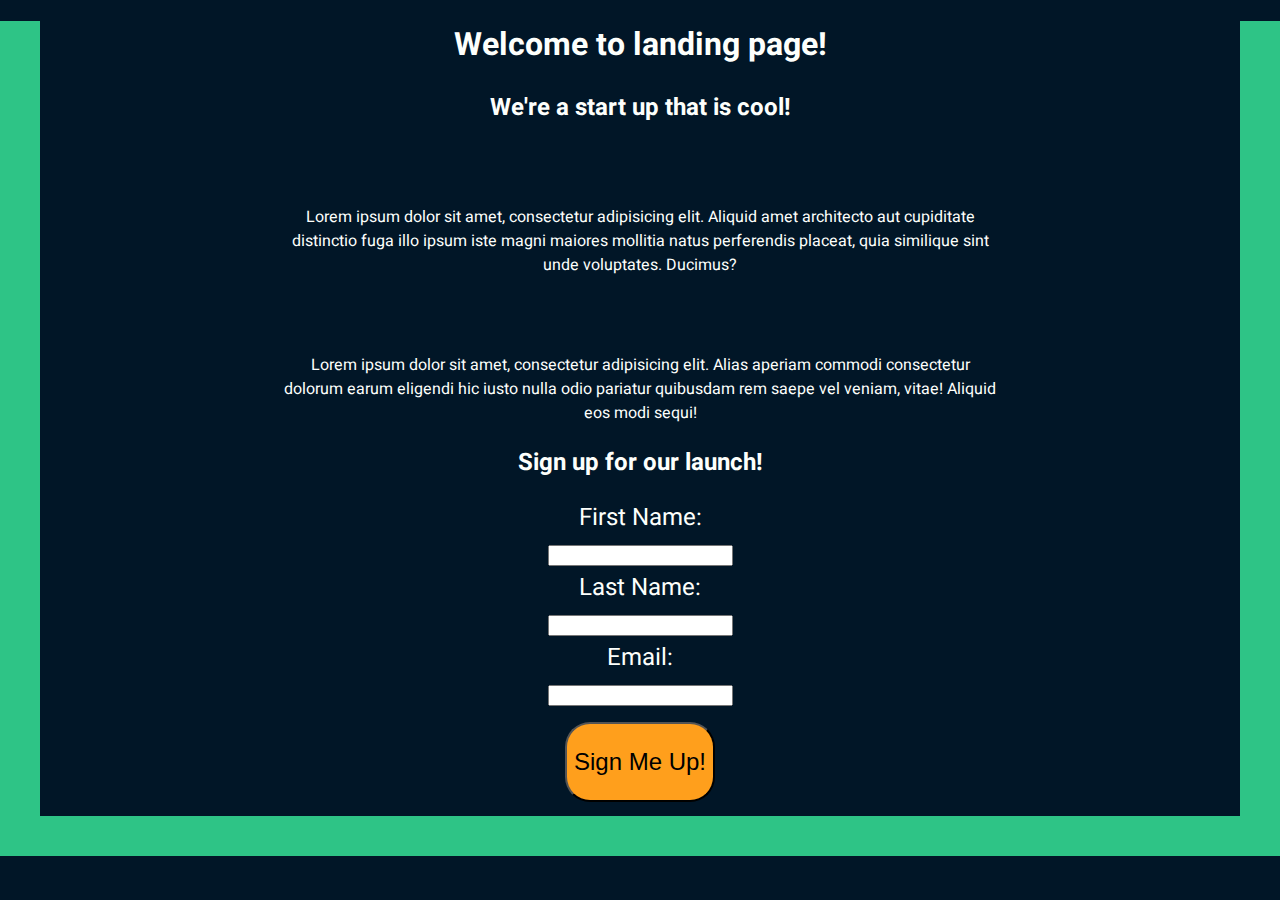
<file: index.html>
<!DOCTYPE html>
<html lang="en">
<head>
    <meta charset="UTF-8">
    <title>Project</title>
    <link rel="stylesheet" href="css/style.css">
    <link href="https://fonts.googleapis.com/css2?family=Heebo&display=swap" rel="stylesheet">
</head>
<body>
<h1>Welcome to landing page!</h1>
<h2>We're a start up that is cool!</h2>

<p>Lorem ipsum dolor sit amet, consectetur adipisicing elit. Aliquid amet architecto aut cupiditate distinctio fuga illo ipsum iste magni maiores mollitia natus perferendis placeat, quia similique sint unde voluptates. Ducimus?</p>
<p>Lorem ipsum dolor sit amet, consectetur adipisicing elit. Alias aperiam commodi consectetur dolorum earum eligendi hic iusto nulla odio pariatur quibusdam rem saepe vel veniam, vitae! Aliquid eos modi sequi!</p>

<h2>Sign up for our launch!</h2>

<form action="thankyou.html" class="emailForm" method="get">
    <label for="first">First Name:</label><br>
    <input type="text" id="first"><br>
    <label for="last">Last Name:</label><br>
    <input type="text" id="last"><br>
    <label for="email">Email:</label><br>
    <input type="email" id="email"><br>
    <input type="submit" value="Sign Me Up!" id="sub">
</form>
</body>
</html>
</file>
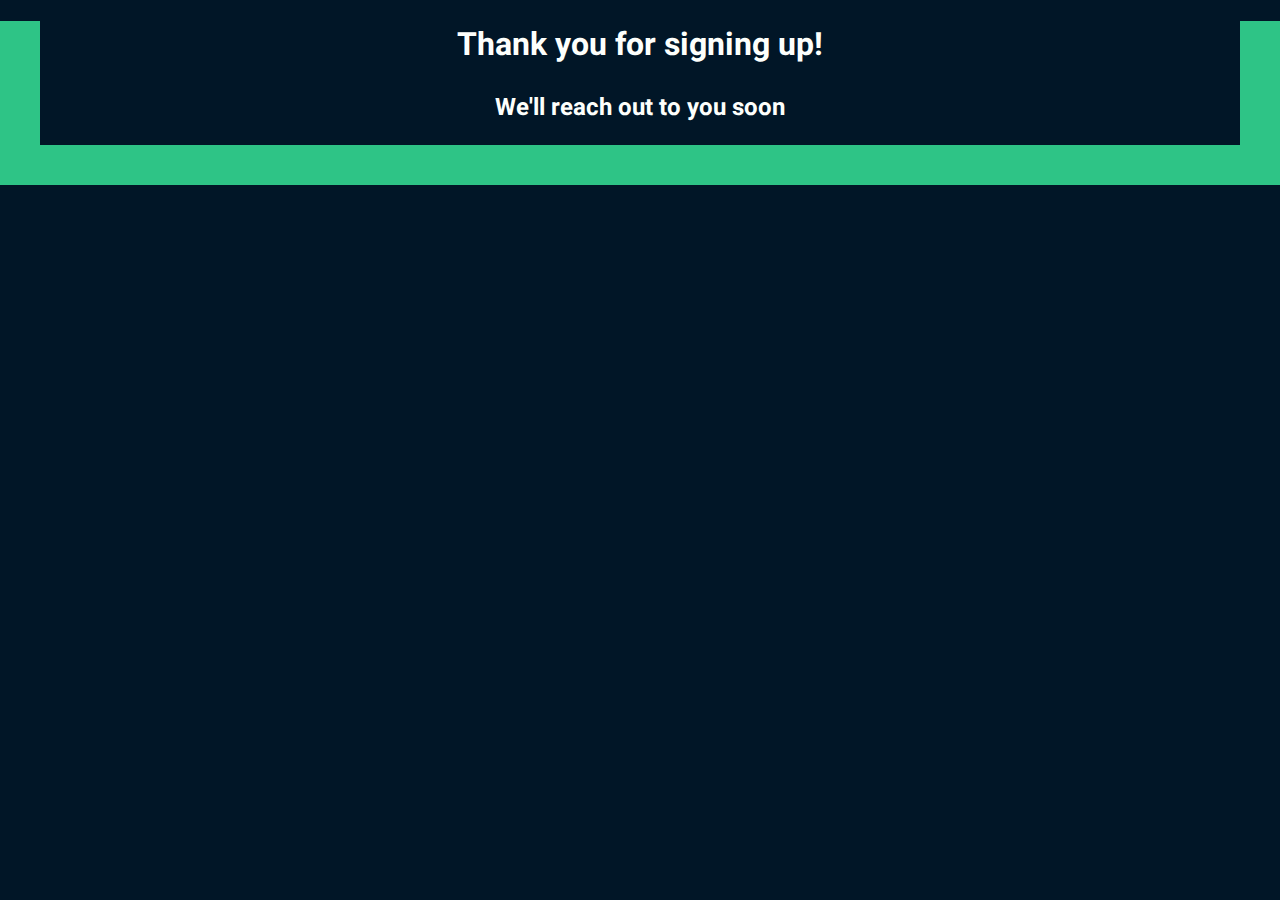
<file: thankyou.html>
<!DOCTYPE html>
<html lang="en">
<head>
    <meta charset="UTF-8">
    <link rel="stylesheet" href="css/style.css">
    <link href="https://fonts.googleapis.com/css2?family=Heebo&display=swap" rel="stylesheet">
    <title>Title</title>
</head>
<body>
<h1>Thank you for signing up!</h1>
<h2>We'll reach out to you soon</h2>
</body>
</html>
</file>
<file: css/style.css>
body{
    font-family: 'Heebo', sans-serif;
    background-color: #011627;
    color: #fdfffc;
    text-align: center;
    border: 40px solid #2ec486;
    border-top: 0;
    margin: 0;
}
p{
    padding-top: 5% ;
    padding-left: 20%;
    padding-right: 20%;
}
form{
    font-size: 1.5em;
    margin-bottom: 10px;
}
#sub{
    background-color: #ff9f1c;
    height: 80px;
    width: 150px;
    margin: 12px 4px 4px;
    font-size: 1em;
    border-radius: 25px;
}
</file>
